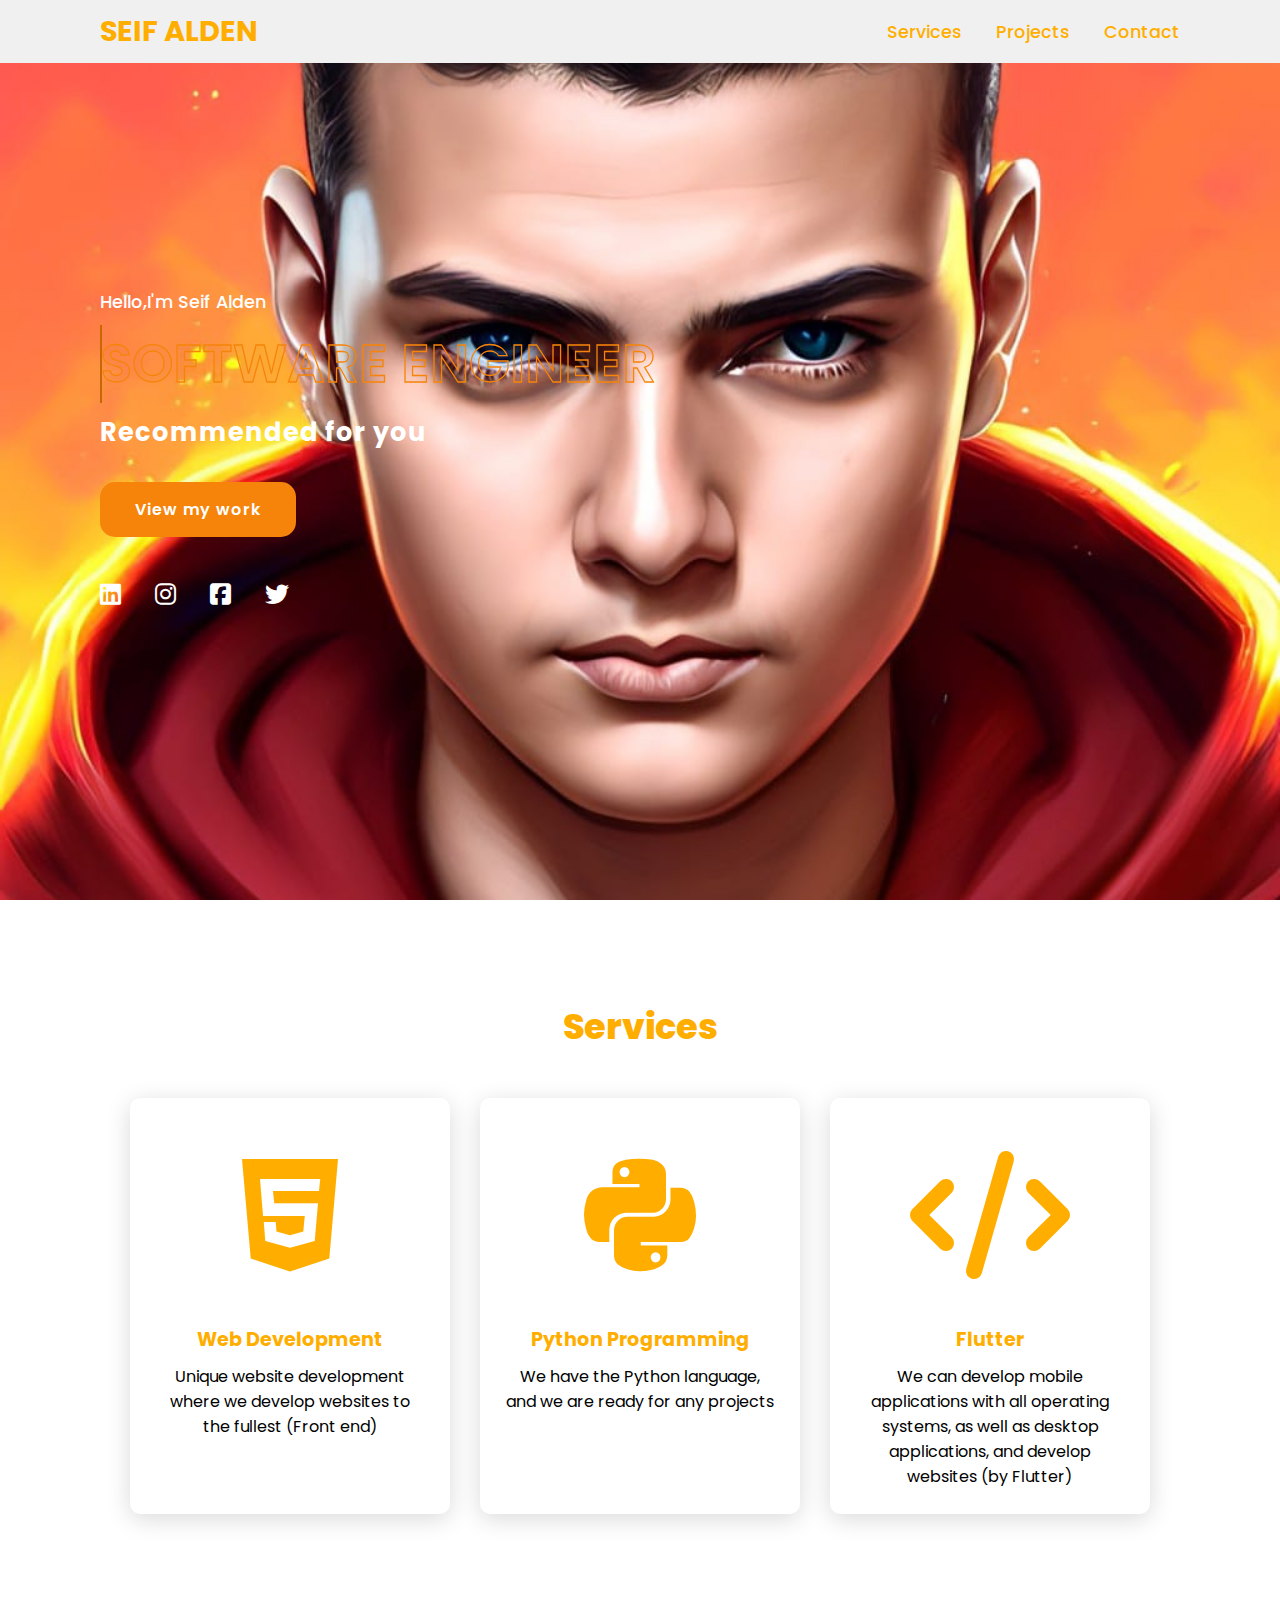
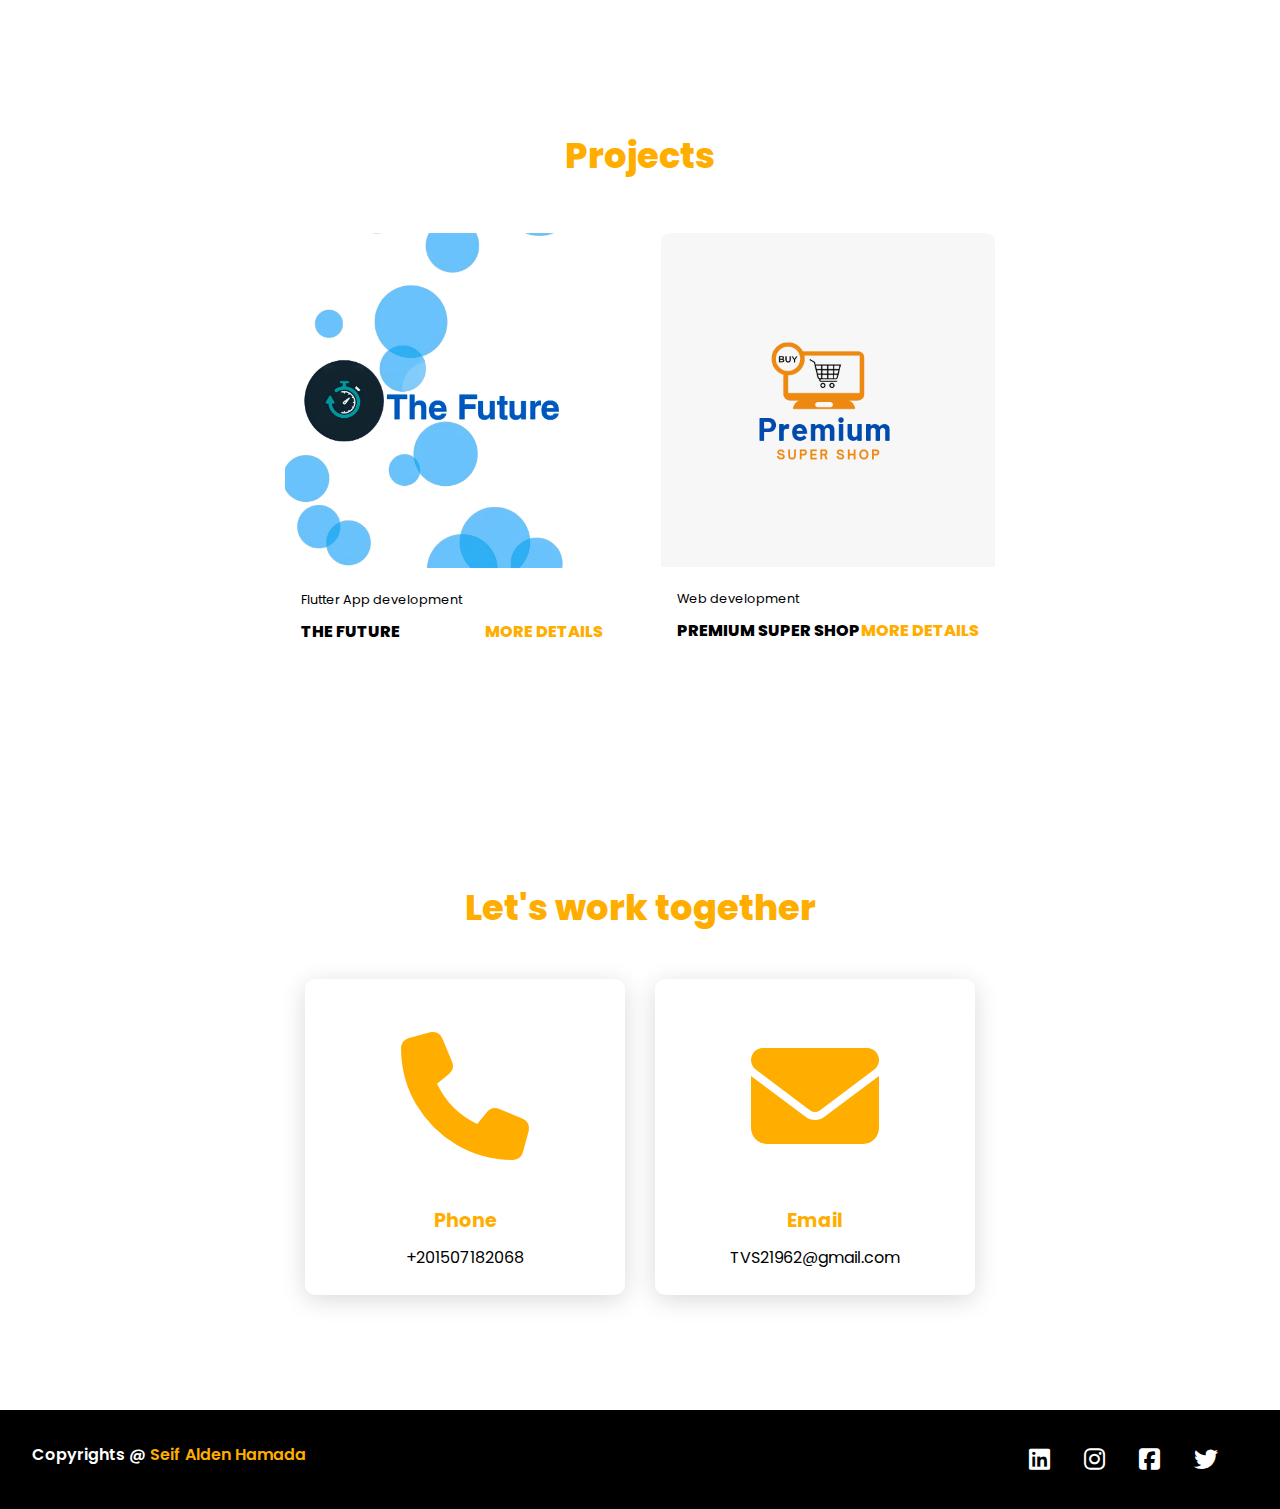
<file: index.html>
<!DOCTYPE html>
<html lang="en">
<head>
    <meta charset="UTF-8">
    <meta http-equiv="X-UA-Compatible" content="IE=edge">
    <meta name="viewport" content="width=device-width, initial-scale=1.0">
    <link rel="stylesheet" href="https://cdnjs.cloudflare.com/ajax/libs/font-awesome/6.2.1/css/all.min.css">
    <link rel="shortcut icon" type="image" href="images/Icona.icon">
    <link rel="stylesheet" href="style.css">
    <title>SEIF ALDEN</title>
</head>
<body>
     <header>
        <a href="#" class="logo">SEIF ALDEN</a>
        <nav class="navigation">
            <a href="#services">Services</a>
            <a href="#projects">Projects</a>
            <a href="#contact">Contact</a>
        </nav>
     </header>
    <section class="main">
        <div>
            <h2>Hello,I'm Seif Alden<br><span data-text="Software Engineer">Software Engineer</span></h2>
            <h3>Recommended for you</h3>
            <a href="#projects" class="main-btn">View my work</a>
            <div class="social-icons">
                <a href="https://www.linkedin.com/in/seif-alden-hamada-212120248/"><i class="fa-brands fa-linkedin"></i></a>
                <a href="https://www.instagram.com/seif_alden.s/?next=%2F"><i class="fa-brands fa-instagram"></i></a>
                <a href="https://www.facebook.com/SeifAldenGaming/"><i class="fa-brands fa-square-facebook"></i></a>
                <a href="https://twitter.com/se_alden"><i class="fa-brands fa-twitter"></i></a>
            </div>
        </div>
    </section>
    <section class="cards" id="services">
        <h2 class="title">Services</h2>
        <div class="content">
            <div class="card">
                <div class="icon">
                    <i class="fa-brands fa-html5"></i>
                </div>
                <div class="info">
                    <h3>Web Development</h3>
                    <P>Unique website development where we develop websites to the fullest (Front end)</P>
                </div>
            </div>
            <div class="card">
                <div class="icon">
                    <i class="fa-brands fa-python"></i>
                </div>
                <div class="info">
                    <h3>Python Programming</h3>
                    <P>We have the Python language, and we are ready for any projects</P>
                </div>
            </div>
            <div class="card">
                <div class="icon">
                    <i class="fa-solid fa-code"></i>
                </div>
                <div class="info">
                    <h3>Flutter</h3>
                    <P>We can develop mobile applications with all operating systems, as well as desktop applications, and develop websites (by Flutter)</P>
                </div>
            </div>
        </div>
    </section>
    <section class="projects" id="projects">
        <h3 class="title">Projects</h3>
        <div class="content">
            <div class="project-card">
                <div class="project-image">
                    <img src="images/TF.jpg" alt="The Future">
                </div>
                <div class="project-info">
                    <p class="project-category">Flutter App development</p>
                    <strong class="project-title">
                        <span>The Future</span>
                        <a href="https://drive.google.com/drive/folders/1itcS7MnDnzHqFxHeUk7Gskn4571SUk9a?usp=sharing" class="more-details">More details</a>
                    </strong>
                </div>
            </div>
            <div class="project-card">
                <div class="project-image">
                    <img src="images/SW.png" alt="Shopping website">
                </div>
                <div class="project-info">
                    <p class="project-category">Web development</p>
                    <strong class="project-title">
                        <span>Premium Super Shop</span>
                        <a href="ShoppingW/index.html" class="more-details">More details</a>
                    </strong>
                </div>
            </div>
        </div>
    </section>
    <section class="cards-contact" id="contact">
        <h2 class="title">Let's work together</h2>
        <div class="content">
            <div class="card">
                <div class="icon">
                    <i class="fa-solid fa-phone"></i>
                </div>
                <div class="info">
                    <h3>Phone</h3>
                    <P>+201507182068</P>
                </div>
            </div>
            <div class="card">
                <div class="icon">
                    <i class="fa-solid fa-envelope"></i>
                </div>
                <div class="info">
                    <h3>Email</h3>
                    <P>TVS21962@gmail.com</P>
                </div>
            </div>
        </div>
    </section>
    <footer class="footer">
        <p class="footer-title">Copyrights @ <span>Seif Alden Hamada</span></p>
        <div class="social-icons">
            <a href="https://www.linkedin.com/in/seif-alden-hamada-212120248/"><i class="fa-brands fa-linkedin"></i></a>
            <a href="https://www.instagram.com/seif_alden.s/?next=%2F"><i class="fa-brands fa-instagram"></i></a>
            <a href="https://www.facebook.com/SeifAldenGaming/"><i class="fa-brands fa-square-facebook"></i></a>
            <a href="https://twitter.com/se_alden"><i class="fa-brands fa-twitter"></i></a>
        </div>
    </footer>
</body>
</html>
</file>
<file: style.css>
@import url('https://fonts.googleapis.com/css2?family=Poppins:ital,wght@0,100;0,200;0,300;0,400;0,500;0,600;0,700;0,800;0,900;1,100;1,200;1,300;1,400;1,500;1,600;1,700;1,800;1,900&display=swap');
*{
    font-family: 'Poppins', sans-serif;
    margin: 0;
    padding: 0;
    box-sizing: border-box;
    scroll-behavior: smooth;
}
::selection{
    color: #fff;
    background-color: #f6840a;
}
header{
    background-color: #f0f0f0;
    width: 100%;
    position: fixed;
    z-index: 999 ;
    display: flex;
    justify-content: space-between;
    align-items: center;
    padding: 10px 100px ;
}
.logo{
    text-decoration: none;
    color: #ffae00;
    text-transform: uppercase;
    font-weight: 700;
    font-size: 1.8em;
}
.navigation a{
     color: #ffae00;
     text-decoration: none;
     font-size: 1.1em;
     font-weight: 500;
     padding-left: 30px;
     transition: 0.5s;
}
.navigation a:hover{
    color: #db8300;
    transition: 0.5s;
}
section{
    padding: 100px 100px ;
}
.main{
    width: 100% ;
    min-height: 100vh;
    display: flex;
    align-items: center;
    background: url(images/BCG1.jpeg) no-repeat;
    background-size: cover;
    background-position: center;
    background-attachment: fixed;
}
.main h2{
    color: #fff;
    font-size: 1.1em;
    font-weight: 500;
}
.main h2 span{
    display: inline-block;
    margin-top: 10px;
    color: rgba(1, 1, 1, 1%);
    font-size: 3em;
    font-weight: 600;
    position: relative;
    -webkit-text-stroke: 0.1vw #f6840a;
    text-transform: uppercase;
    white-space:nowrap;
}
.main h2 span::before{
    content: attr(data-text);
    position: absolute;
    top: 0;
    left: 0;
    width: 0;
    height: 100%;
    color: #f6840a;
    border-right: 2px solid #c86802;
    overflow: hidden;
    animation: animate 6s linear infinite;
}
@keyframes animate{
    0%,10%,100%
    {
        width: 0;
    }
    70%,90%
    {
        width: 100%;
        -webkit-text-stroke: 0.1vw #ffffff;
    }
}
.main h3{
    color: #fff;
    font-size: 1.6em;
    font-weight: 700;
    letter-spacing: 1px;
    margin-top: 10px ;
    margin-bottom: 30px ;
}
.main-btn{
    color: #fff;
    background-color: #f6840a;
    text-decoration: none;
    font-size: 1em;
    font-weight: 600;
    display: inline-block;
    padding: 0.9375em 2.1875em;
    letter-spacing: 1px;
    border-radius: 15px;
    margin-bottom: 40px;
    transition: 0.7s ease;
}
.main-btn:hover{
    background-color: #c86802;
    transform: scale(1.1);
}
.social-icons a{
    color: #fff;
    font-size: 1.5em;
    padding-right: 30px;
}
.title{
    display: flex;
    justify-content: center;
    color: #ffae00;
    font-size: 2.2em;
    font-weight: 800;
    margin-bottom: 30px;
}
.content{
    display: flex;
    justify-content: center;
    flex-direction: row;
    flex-wrap: wrap;
}
.card{
    background-color: #fff;
    width: 20em;
    box-shadow: 0 5px 25px rgba(1, 1, 1, 15%);
    border-radius: 10px;
    padding: 25px;
    margin: 15px;
    transition: 0.7s ease;
}
.card:hover{
    transform: scale(1.1);
}
.icon{
    color: #ffae00;
    font-size: 8em;
    text-align: center;
}
.info{
    text-align: center;
}
.info h3{
    color: #ffae00;
    font-size: 1.2em;
    font-weight: 700;
    margin: 10px;
}
.projects{
    background: url(images/BCG3.jpeg) no-repeat;
    background-size: cover;
    background-position: center;
    background-attachment: fixed;
}
.projects .content{
    margin-top: 30px;
}
.project-card{
    background-color: #fff;
    border: 1px solid #fff;
    min-height: 12em;
    width: 21em;
    overflow: hidden;
    border-radius: 10px;
    margin: 20px;
    transition: 0.7s ease;
}
.project-card:hover{
    transform: scale(1.1);
}
.project-card:hover .project-image{
    opacity: 0.9;
    transition: 1s;
}
.project-image img{
    width: 100%;
}
.project-info{
    padding: 1em;
}
.project-category{
    font-size: 0.8em;
    color: #000;
}
.project-title{
    display: flex;
    justify-content: space-between;
    text-transform: uppercase;
    font-weight: 800;
    margin-top: 10px;
}
.more-details{
    text-decoration: none;
    color: #ffae00;
    transition:0.5s;
}
.more-details:hover{
    color: #c86802;
    transition:0.5s;
}
.footer{
    background-color: #000;
    color: #fff;
    padding: 2em;
    display: flex;
    justify-content: space-between;
}
.footer-title{
    font-size: 1em;
    font-weight: 600;
}
.footer-title span{
    color: #ffae00;
}
@media (max-width:1023px){
    header{
        padding: 12px 20px;
    }
    .navigation a{
        padding-left: 10px;
    }
    .title{
        font-size: 1.8em;
    }
    section{
        padding: 80px 20px;
    }
    .main-content h2{
        font-size: 1em;
    }
    .main-content h3{
        font-size: 1.6em;
    }
    .content{
        flex-direction: column;
        align-items: center;
    }
}
@media (max-width:641px){
    body{
        font-size: 12px;
    }
    .main-content h2{
        font-size: 0.8em;
    }
    .main-content h3{
        font-size: 1.4em;
    }
}
@media (max-width:300px){
    body{
        font-size: 10px;
    }
}
</file>
